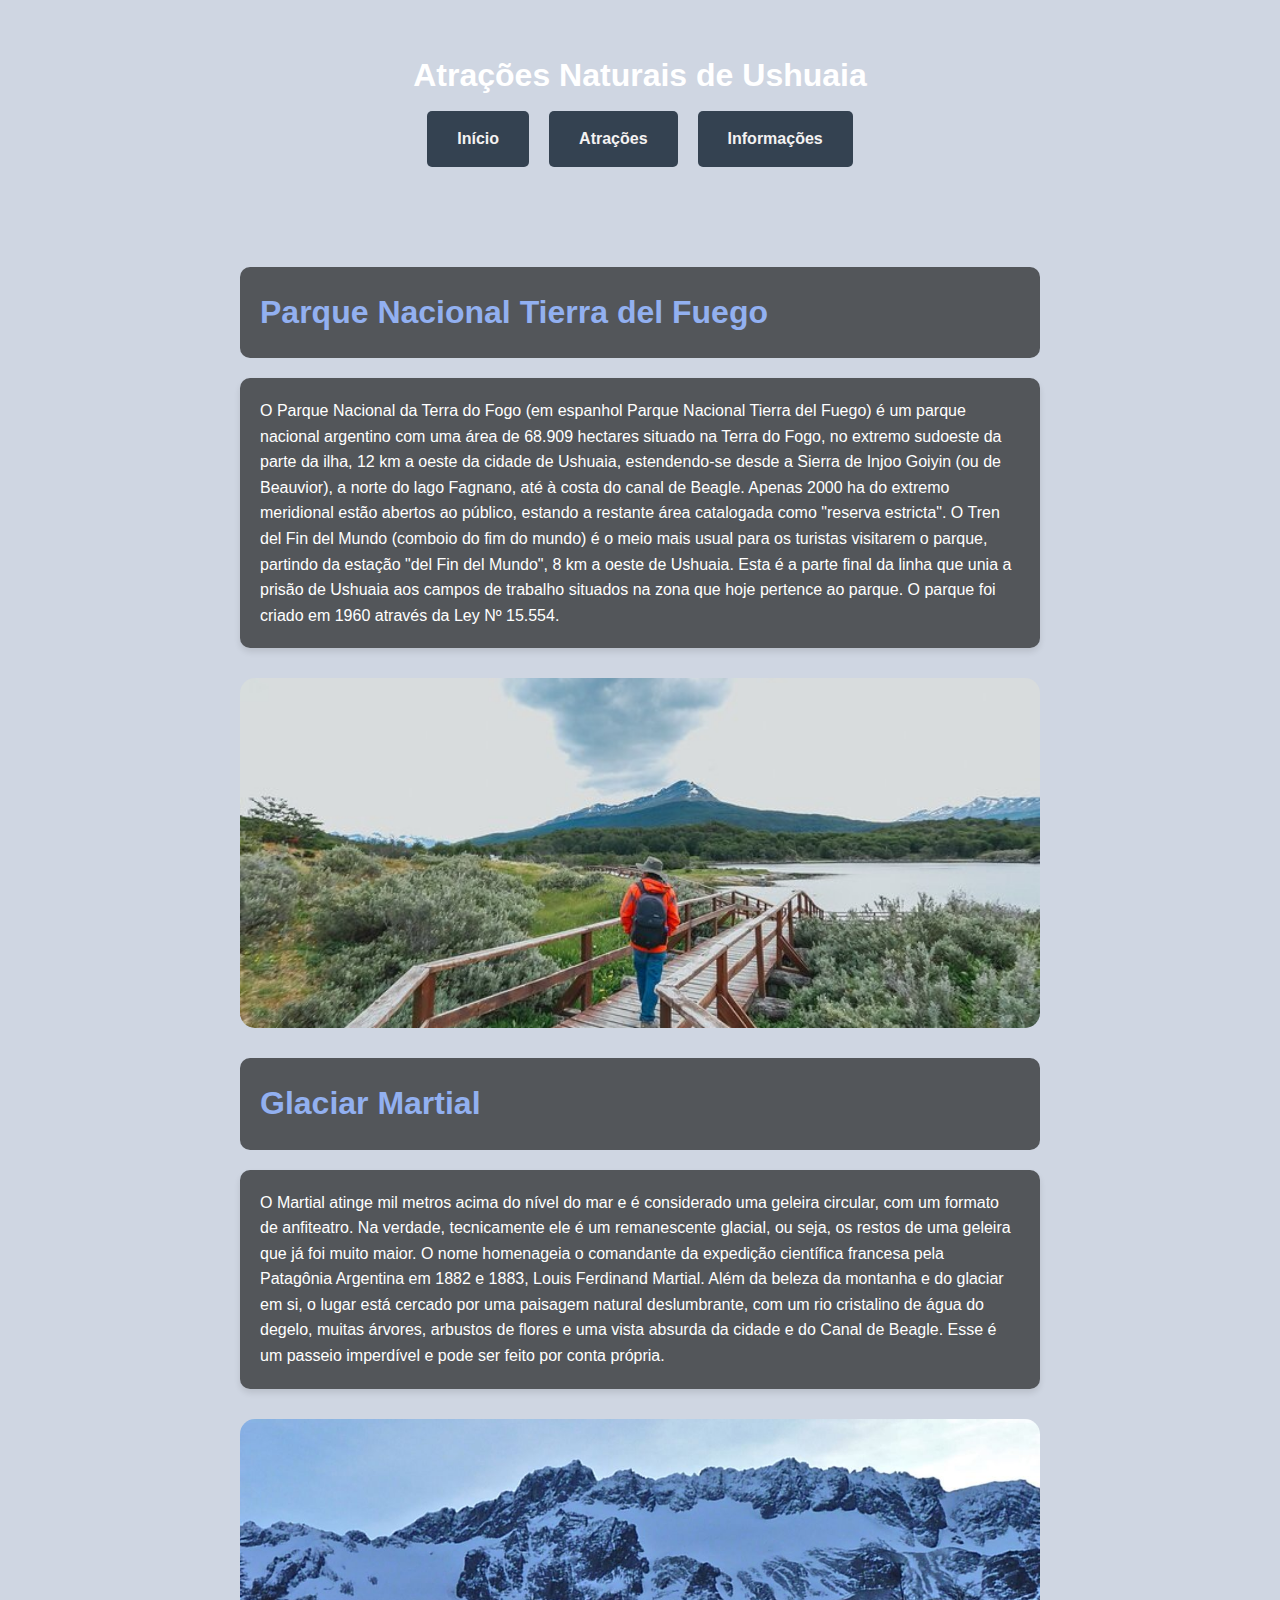
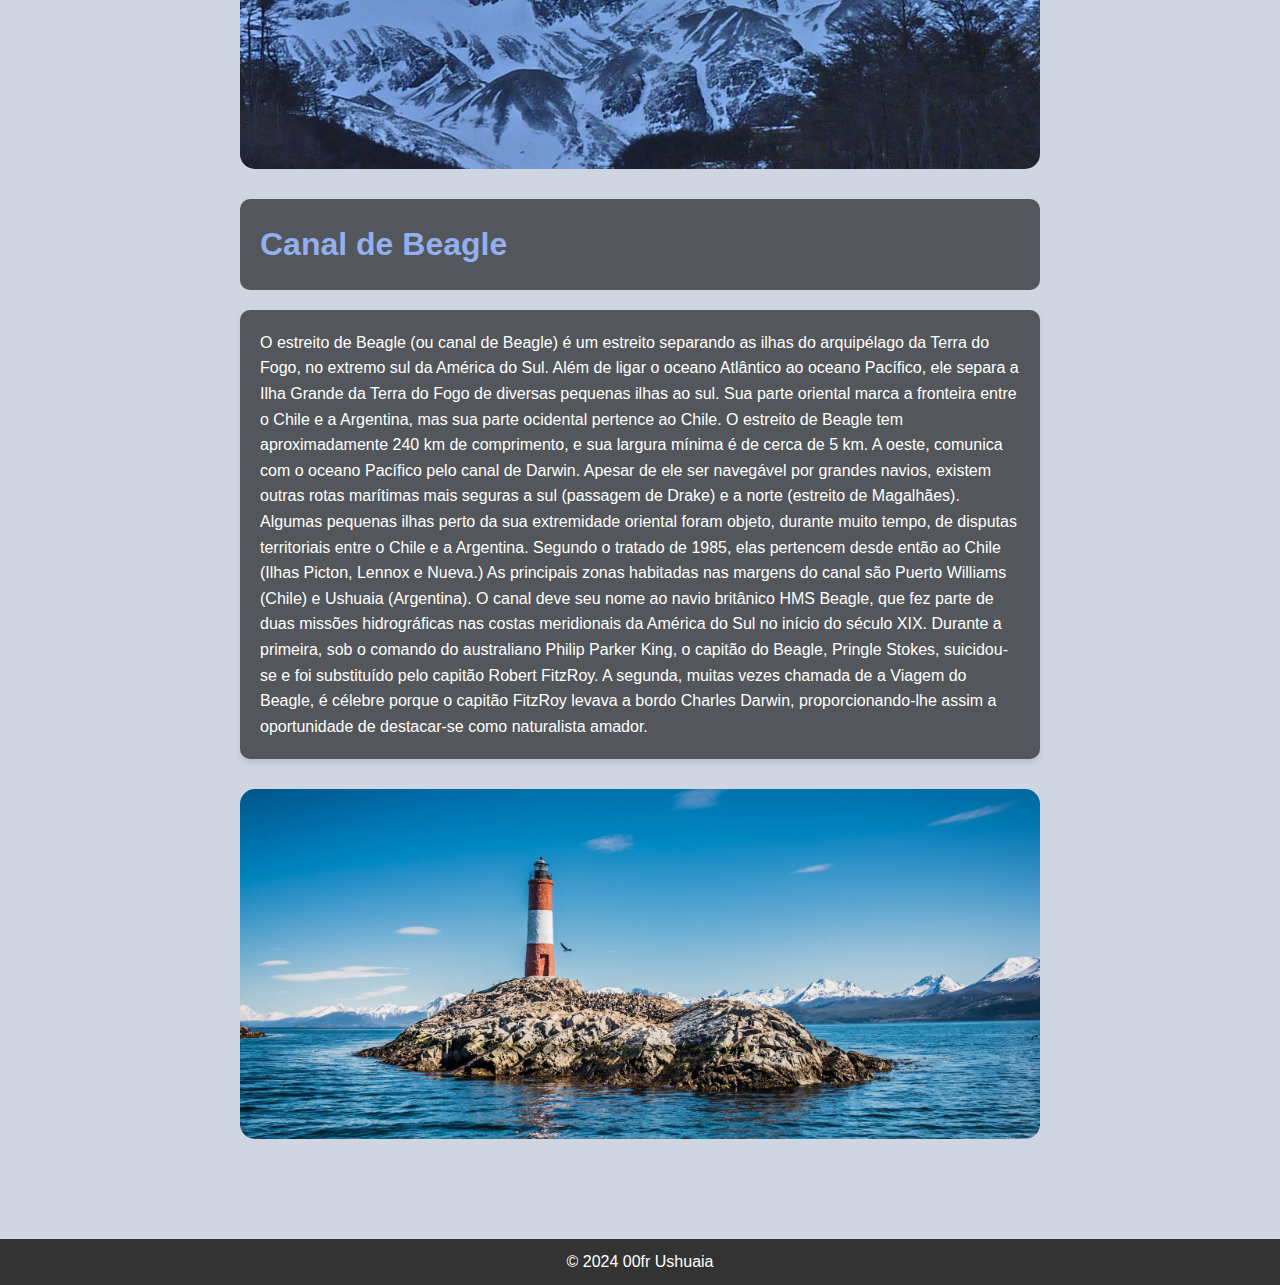
<file: Paisagens_FrADSvesp2p/atracoes.html>
<!DOCTYPE html>
<html lang="pt-BR">
<head>
    <meta charset="UTF-8">
    <meta name="viewport" content="width=device-width, initial-scale=1.0">
    <title>Atrações Naturais de Ushuaia</title>
    <link rel="stylesheet" href="style.css">
</head>
<body>
    <header>
        <h1>Atrações Naturais de Ushuaia</h1>
        <nav>
            <ul>
                <li><a href="index.html">Início</a></li>
                <li><a href="atracoes.html">Atrações</a></li>
                <li><a href="info.html">Informações</a></li>
            </ul>
        </nav>
    </header>

    <main>
        <section>
            <h2>Parque Nacional Tierra del Fuego</h2>
            <p>O Parque Nacional da Terra do Fogo (em espanhol Parque Nacional Tierra del Fuego) é um parque nacional argentino com uma área de 68.909 hectares situado na Terra do Fogo, no extremo sudoeste da parte da ilha, 12 km a oeste da cidade de Ushuaia, estendendo-se desde a Sierra de Injoo Goiyin (ou de Beauvior), a norte do lago Fagnano, até à costa do canal de Beagle. Apenas 2000 ha do extremo meridional estão abertos ao público, estando a restante área catalogada como "reserva estricta". O Tren del Fin del Mundo (comboio do fim do mundo) é o meio mais usual para os turistas visitarem o parque, partindo da estação "del Fin del Mundo", 8 km a oeste de Ushuaia. Esta é a parte final da linha que unia a prisão de Ushuaia aos campos de trabalho situados na zona que hoje pertence ao parque. O parque foi criado em 1960 através da Ley Nº 15.554.</p>
            <img src="imagens/pparuqettdlf.jpg" class="resize-image" alt="Parque Nacional Tierra del Fuego">
        </section>

        <section>
            <h2>Glaciar Martial</h2>
            <p>O Martial atinge mil metros acima do nível do mar e é considerado uma geleira circular, com um formato de anfiteatro. Na verdade, tecnicamente ele é um remanescente glacial, ou seja, os restos de uma geleira que já foi muito maior. O nome homenageia o comandante da expedição científica francesa pela Patagônia Argentina em 1882 e 1883, Louis Ferdinand Martial. Além da beleza da montanha e do glaciar em si, o lugar está cercado por uma paisagem natural deslumbrante, com um rio cristalino de água do degelo, muitas árvores, arbustos de flores e uma vista absurda da cidade e do Canal de Beagle. Esse é um passeio imperdível e pode ser feito por conta própria.</p>
            <img src="imagens/Diseno-sin-titulo-75.jpg" class="resize-image" alt="Glaciar Martial">
        </section>

        <section>
            <h2>Canal de Beagle</h2>
            <p>O estreito de Beagle (ou canal de Beagle) é um estreito separando as ilhas do arquipélago da Terra do Fogo, no extremo sul da América do Sul. Além de ligar o oceano Atlântico ao oceano Pacífico, ele separa a Ilha Grande da Terra do Fogo de diversas pequenas ilhas ao sul. Sua parte oriental marca a fronteira entre o Chile e a Argentina, mas sua parte ocidental pertence ao Chile. O estreito de Beagle tem aproximadamente 240 km de comprimento, e sua largura mínima é de cerca de 5 km. A oeste, comunica com o oceano Pacífico pelo canal de Darwin. Apesar de ele ser navegável por grandes navios, existem outras rotas marítimas mais seguras a sul (passagem de Drake) e a norte (estreito de Magalhães). Algumas pequenas ilhas perto da sua extremidade oriental foram objeto, durante muito tempo, de disputas territoriais entre o Chile e a Argentina. Segundo o tratado de 1985, elas pertencem desde então ao Chile (Ilhas Picton, Lennox e Nueva.) As principais zonas habitadas nas margens do canal são Puerto Williams (Chile) e Ushuaia (Argentina). O canal deve seu nome ao navio britânico HMS Beagle, que fez parte de duas missões hidrográficas nas costas meridionais da América do Sul no início do século XIX. Durante a primeira, sob o comando do australiano Philip Parker King, o capitão do Beagle, Pringle Stokes, suicidou-se e foi substituído pelo capitão Robert FitzRoy. A segunda, muitas vezes chamada de a Viagem do Beagle, é célebre porque o capitão FitzRoy levava a bordo Charles Darwin, proporcionando-lhe assim a oportunidade de destacar-se como naturalista amador.</p>
            <img src="imagens/passeio-navegação-canal-beagle-ilha-lobos-passaros-farol-ushuaia-0.jpg" class="resize-image" alt="Canal de Beagle">
        </section>
    </main>

    <footer>
        <p>&copy; 2024 00fr Ushuaia</p>
    </footer>
</body>
</html>
</file>
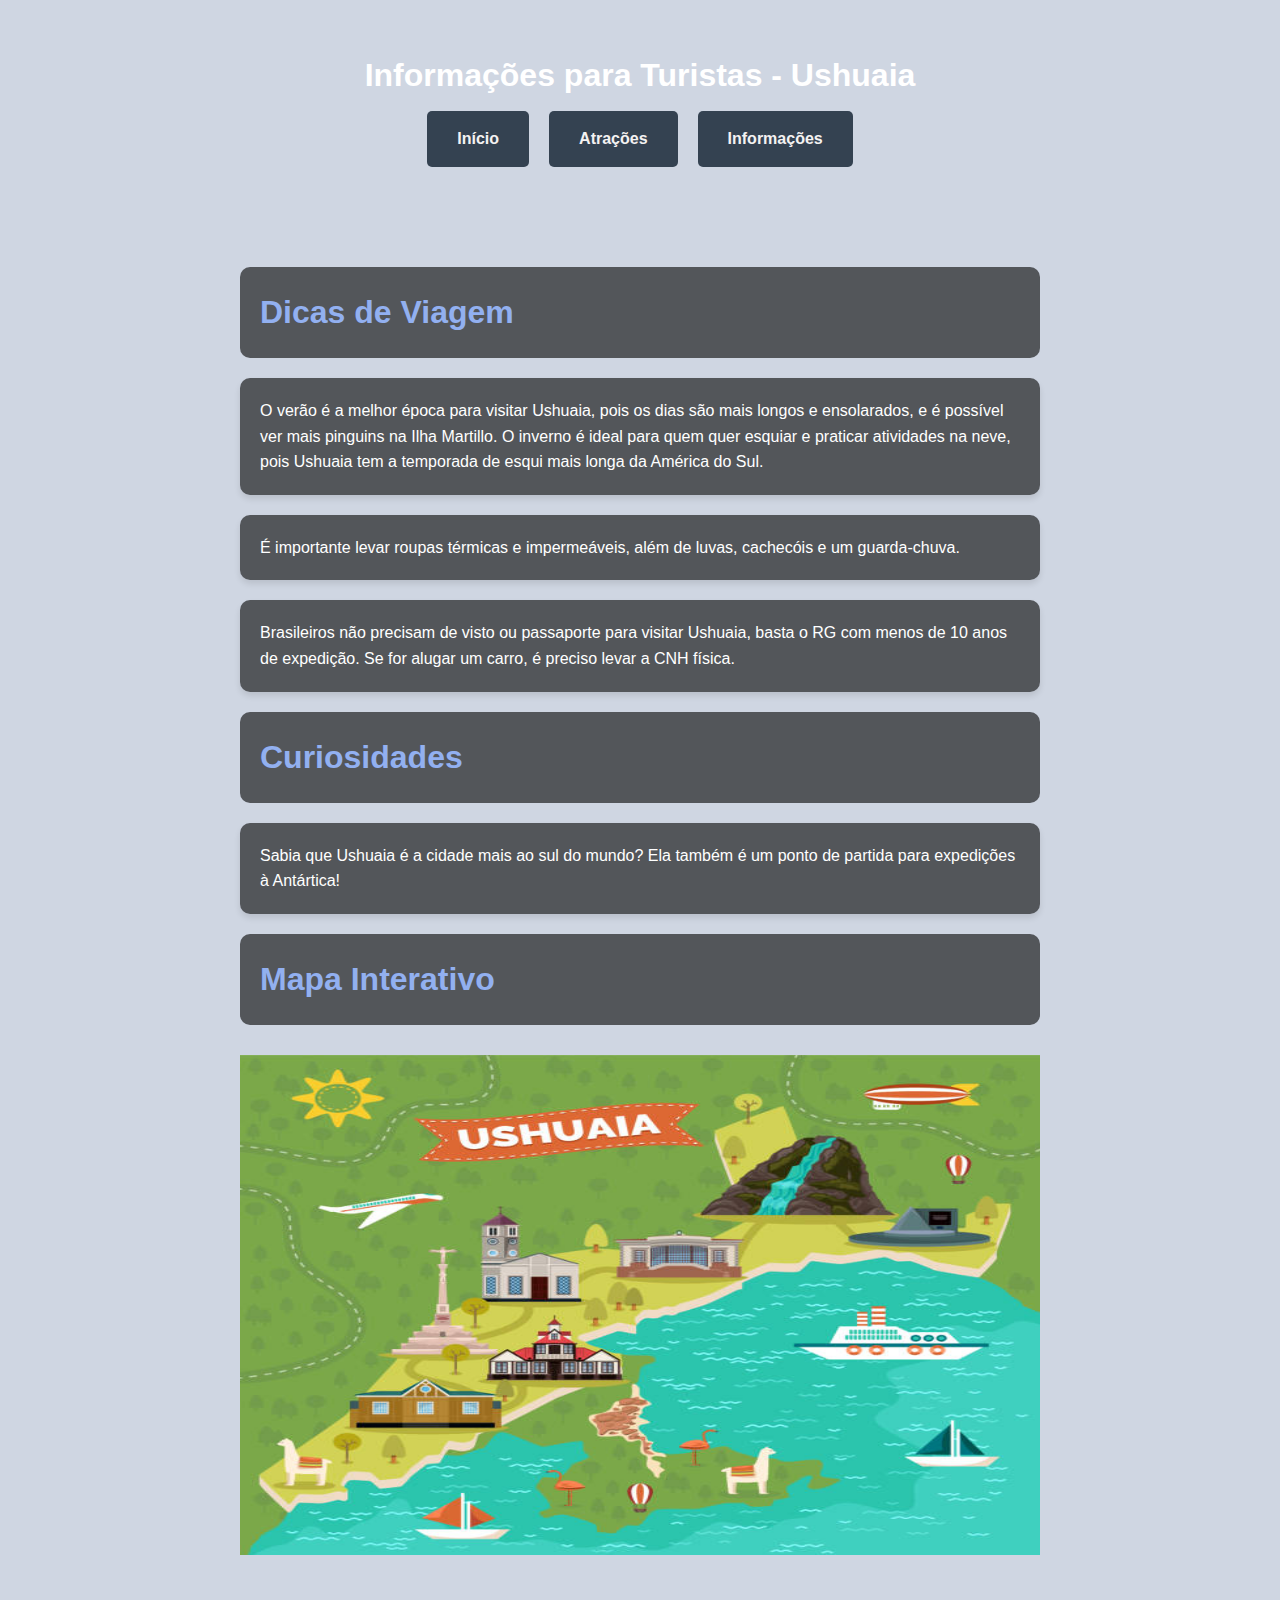
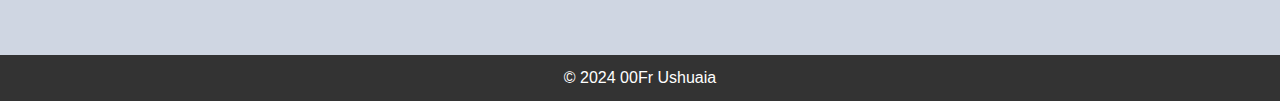
<file: Paisagens_FrADSvesp2p/info.html>
<!DOCTYPE html>
<html lang="pt-BR">
<head>
    <meta charset="UTF-8">
    <meta name="viewport" content="width=device-width, initial-scale=1.0">
    <title>Informações para Turistas - Ushuaia</title>
    <link rel="stylesheet" href="style.css">
</head>
<body>
    <header>
        <h1>Informações para Turistas - Ushuaia</h1>
        <nav>
            <ul>
                <li><a href="index.html">Início</a></li>
                <li><a href="atracoes.html">Atrações</a></li>
                <li><a href="info.html">Informações</a></li>
            </ul>
        </nav>
    </header>

    <main>
        <section>
            <h2>Dicas de Viagem</h2>
            <p>
                O verão é a melhor época para visitar Ushuaia, pois os dias são mais longos e ensolarados, e é possível ver mais pinguins na Ilha Martillo. O inverno é ideal para quem quer esquiar e praticar atividades na neve, pois Ushuaia tem a temporada de esqui mais longa da América do Sul.</p>
                <p>
                    É importante levar roupas térmicas e impermeáveis, além de luvas, cachecóis e um guarda-chuva. 
                    </p>
                    <p>Brasileiros não precisam de visto ou passaporte para visitar Ushuaia, basta o RG com menos de 10 anos de expedição. Se for alugar um carro, é preciso levar a CNH física.</p>
        </section>

        <section>
            <h2>Curiosidades</h2>
            <p>Sabia que Ushuaia é a cidade mais ao sul do mundo? Ela também é um ponto de partida para expedições à Antártica!</p>
        </section>

        <section>
            <h2>Mapa Interativo</h2>
            <img height= 500px src= "imagens/istockphoto-1166603891-612x612.jpg" alt="maps Ushuaia">
        </section>
    </main>

    <footer>
        <p>&copy; 2024 00Fr Ushuaia</p>
    </footer>
</body>
</html>
</file>
<file: Paisagens_FrADSvesp2p/style.css>
* {
    margin: 0;
    padding: 0;
    box-sizing: border-box;
}

body {
    font-family: Arial, sans-serif;
    background-color: #cfd6e2;
    color: #181818;
    line-height: 1.6;
}

header {
    background-image: url(https://images.unsplash.com/photo-1464983953574-0892a716854b?q=80&w=2070&auto=format&fit=crop&ixlib=rb-4.0.3&ixid=M3wxMjA3fDB8MHxwaG90by1wYWdlfHx8fGVufDB8fHx8fA%3D%3D); 
    background-size: cover; 
    background-position: center; 
    color: white; 
    text-align: center; 
    padding: 50px 0; 
}

header h1 {
    margin: 0; 
}

header h1 {
    margin-bottom: 10px;
}

nav ul {
    list-style-type: none;
    padding: 0;
}

nav ul li {
    display: inline;
    margin: 0 10px;
}

nav ul li  {
    color: rgb(50, 50, 50);
    text-decoration: none;
    font-weight: bold;
}

main {
    background-image: url(https://images.unsplash.com/photo-1714182132440-6e3fe59e43b8?q=80&w=1932&auto=format&fit=crop&ixlib=rb-4.0.3&ixid=M3wxMjA3fDB8MHxwaG90by1wYWdlfHx8fGVufDB8fHx8fA%3D%3D); 
    background-size: cover; 
    background-position: top; 
    background-repeat: no-repeat; 
    padding: 50px; 
    color: rgb(13, 13, 13); 
    min-height: 600px; 
    box-sizing: border-box;
}


main h2 {
    font-size: 2em;
    margin-bottom: 20px;
    background-color: rgba(0, 0, 0, 0.6);
    color: rgb(146, 176, 240);
    border-radius: 10px;
    padding: 20px; 
    max-width: 800px; 
    margin: 0 auto 20px; 
}

main p {
    background-color: rgba(0, 0, 0, 0.6); 
    color: white; 
    padding: 20px; 
    border-radius: 10px; 
    margin-bottom: 20px; 
    max-width: 800px; 
    box-shadow: 0 4px 6px rgba(0, 0, 0, 0.1); 
    margin-left: auto;
    margin-right: auto; 
}


img {
    max-width: 800px; 
    width: 100%; 
    display: block; 
    margin-left: auto;
    margin-right: auto; 
    margin-top: 30px; 
    margin-bottom: 30px; 
    
}


iframe {
    width: 100%;
    height: 400px;
    border: 0;
}

footer {
    text-align: center;
    background-color: #333;
    color: white;
    padding: 10px 0;
    margin-top: 20px;
}

.resize-image {
    width: 800px; 
    height: 350px; 
    object-fit: cover; 
    border-radius: 15px;
   }
    nav ul {
        list-style-type: none; 
        padding: 0; 
        margin: 0; 
        display: flex;
        justify-content: center; 
    }
    
    nav li {
        margin: 15px; 
    }
    
    nav a {
        display: block;
        padding: 15px 30px; 
        background-color: #344251; 
        color: rgb(244, 242, 242); 
        text-decoration: none; 
        border-radius: 5px;
        transition: background-color 0.3s;
    }
    
    nav a:hover {
        background-color: #13467d;
    }

    .video-container {
        max-width: 700px; 
        margin: 20px auto; 
    }
    
    .video-container iframe {
        width: 100%; 
        height: 400px; 
        border: 0;
    }
</file>
